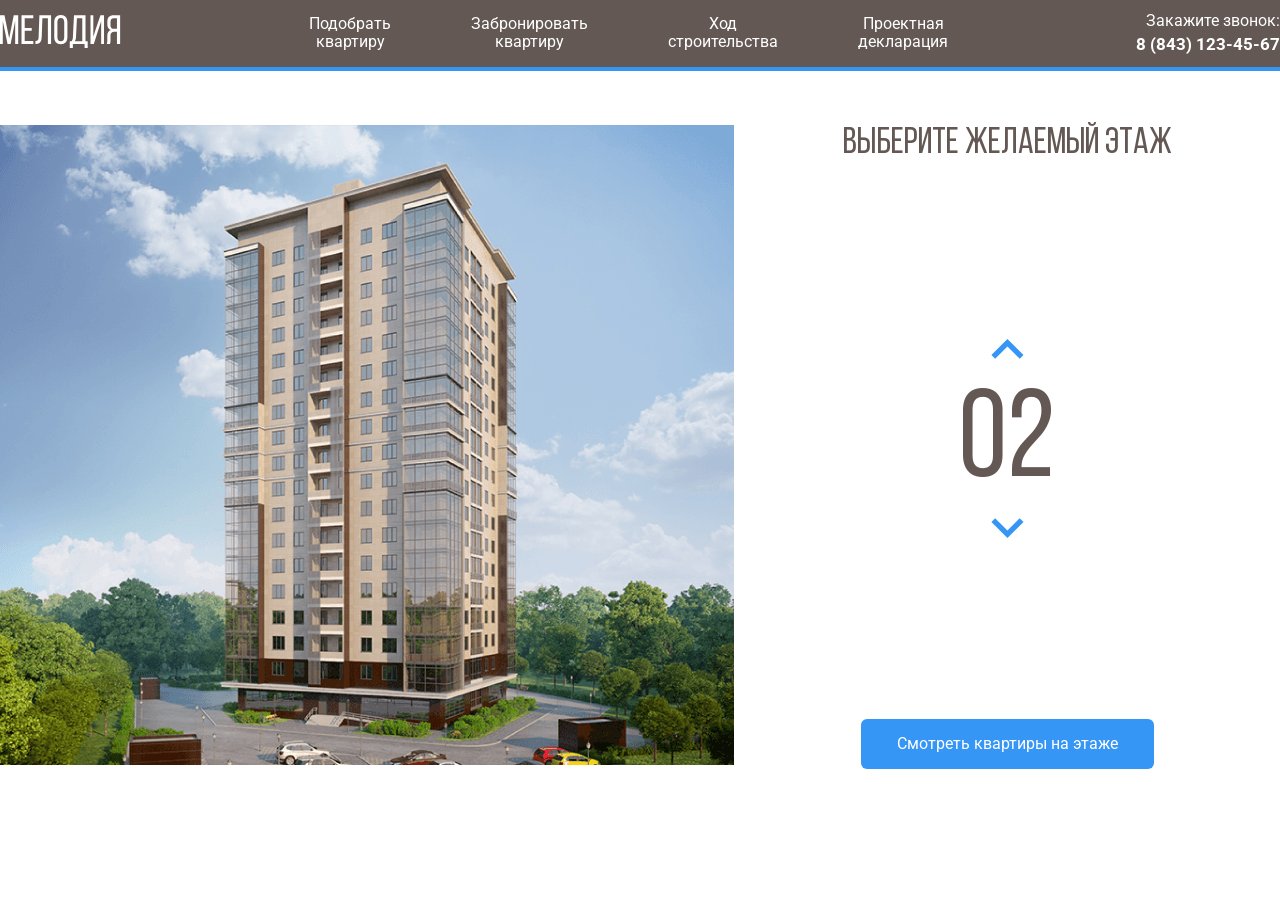
<file: index.html>
<!DOCTYPE html>
<html lang="ru">
<head>
  <meta charset="UTF-8">
  <meta http-equiv="X-UA-Compatible" content="IE=edge">
  <meta name="viewport" content="width=device-width, initial-scale=1.0">
  <title>ЖК Мелодия</title>
  <link rel="preconnect" href="https://fonts.googleapis.com">
  <link rel="preconnect" href="https://fonts.gstatic.com" crossorigin>
  <link href="https://fonts.googleapis.com/css2?family=Roboto:wght@400;700&display=swap" rel="stylesheet">
  <link rel="stylesheet" href="css/normalize.css">
  <link rel="stylesheet" href="css/style.css">
</head>
<body>
  <header class="header">
    <div class="navbar">
      <a href="./index.html" class="logo-link">
        <img src="img/logo.svg" alt="Logo: ЖК Мелодия">
      </a>
      <nav class="navbar-nav">
        <ul class="navbar-menu">
          <li class="navbar-item">
            <a href="#" class="navbar-link">Подобрать <br /> квартиру</a>
          </li>
          <li class="navbar-item">
            <a href="#" class="navbar-link">Забронировать <br /> квартиру</a>
          </li>
          <li class="navbar-item">
            <a href="#" class="navbar-link">Ход <br /> строительства</a>
          </li>
          <li class="navbar-item">
            <a href="#" class="navbar-link">Проектная <br /> декларация</a>
          </li>
        </ul>
      </nav>
      <div class="navbar-contacts">
        <span class="navbar-text">Закажите звонок:</span>
        <a class="navbar-phone" href="tel:+78431234567">8 (843) 123-45-67</a>
      </div>
      <!-- /.navbar-contacts -->
    </div>
    <!-- /.navbar -->
  </header>

  <main class="main">
    <div class="main-image">
      <svg
        class="home-image"
        width="734" 
        height="640" 
        viewBox="0 0 734 640" fill="none" xmlns="http://www.w3.org/2000/svg"
        xmlns:xlink="http://www.w3.org/1999/xlink">
        <rect width="734" height="640" fill="url(#pattern0)" />
        <defs>
          <pattern id="pattern0" patternContentUnits="objectBoundingBox" width="1" height="1">
            <use xlink:href="#image0_1_86" transform="translate(-0.00408719) scale(0.0013624 0.0015625)" />
          </pattern>
          <image id="image0_1_86" width="740" height="640" xlink:href="img/home.png" />
        </defs>
        <path d="M222 531.874L442.8 539.959L512 526.113V548.045L443.5 567.954L222 556.837V531.874Z" fill="#3595F6"
          fill-opacity="0.75" />
        <path d="M223 530.863V505.597L443.3 508.932L513 505.597V525.81L443.7 538.949L223 530.863Z" fill="#3595F6"
          fill-opacity="0.75" />
        <path d="M223 504.587V479.32H444H513V502.565L445 509.64L223 504.587Z" fill="#3595F6" fill-opacity="0.75" />
        <path d="M223 480.331V455.065L444.3 451.325L512 458.097V480.331H444" fill="#3595F6" fill-opacity="0.75" />
        <path d="M223 454.054V427.777L444.5 424.442L513 435.559V457.086L444 450.315L223 454.054Z" fill="#3595F6"
          fill-opacity="0.75" />
        <path d="M222 426.767V402.814L443 390.383L514 413.628V435.155L443 422.724L222 426.767Z" fill="#3595F6"
          fill-opacity="0.75" />
        <path d="M222 404.532V379.266L444.2 362.793L514 391.697V412.617L443.7 390.686L222 404.532Z" fill="#3595F6"
          fill-opacity="0.75" />
        <path d="M222 379.266V354L444.5 333.484L514 370.473V391.394L442 362.388L222 379.266Z" fill="#3595F6"
          fill-opacity="0.75" />
        <path d="M222 352.989V328.734L445 303.771L514 348.239V370.17L444.7 331.766L222 352.989Z" fill="#3595F6"
          fill-opacity="0.75" />
        <path d="M222 327.723V303.467L444.5 274.462L514 326.005V346.925L443.7 304.175L222 327.723Z" fill="#3595F6"
          fill-opacity="0.75" />
        <path d="M221 303.467V279.212L443.3 245.86L514 305.792V325.702L444 274.462L221 303.467Z" fill="#3595F6"
          fill-opacity="0.75" />
        <path d="M222 278.201V253.946L443.2 218.573L513 283.254V304.478L444.3 245.557L222 278.201Z" fill="#3595F6"
          fill-opacity="0.75" />
        <path d="M222 253.946V228.679L444.3 190.275L513 261.323V282.244L444 217.562L222 253.946Z" fill="#3595F6"
          fill-opacity="0.75" />
        <path d="M222 227.669V202.402L442.8 158.237L513 238.078V261.02L444 186.94L222 227.669Z" fill="#3595F6"
          fill-opacity="0.75" />
        <path d="M223 203.413V178.147L443 129.636L513 215.541V238.786L442.3 158.641L223 203.413Z" fill="#3595F6"
          fill-opacity="0.75" />
        <path d="M222 178.147V152.881L441.8 100.327L513 193.61V216.552L443.3 129.333L222 178.147Z" fill="#3595F6"
          fill-opacity="0.75" />
        <path d="M222 152.881V126.604L444 69.3L513 172.083V193.307L443.7 100.63L222 152.881Z" fill="#3595F6"
          fill-opacity="0.75" />
      </svg>
    </div>
    <!-- /.main-image-->
    <div class="main-info">
      <h2 class="main-title">Выберите желаемый этаж</h2>
      <div class="counter-group">
        <button class="counter-button counter-up">
          <img src="img/arrow.svg" alt="arrow-up" class="counter-arrow counter-arrow-up">
        </button>
        <span class="counter">02</span>
        <button class="counter-button counter-down">
          <img src="img/arrow.svg" alt="arrow-up" class="counter-arrow counter-arrow-down">
        </button>
      </div>
      <!-- ./counter-group -->
      <button class="button button-primary">Смотреть квартиры на этаже</button>
    </div>
    <!-- /.main-info -->
  </main>
</body>
</html>
</file>
<file: css/style.css>
@font-face {
    font-family: 'Bebas Neue';
    src: url('../fonts/BebasNeueRegular.woff2') format('woff2'),
        url('../fonts/BebasNeueRegular.woff') format('woff');
    font-weight: normal;
    font-style: normal;
    font-display: swap;
}
* {
  box-sizing: border-box;
}
body {
  font-family: "Roboto", sans-serif;
}
.header {
  background-color: #635854;
  padding-top: 12px;
  padding-bottom: 12px;
  border-bottom: 4px solid #3596F5;
}
.navbar {
  width: 1280px;
  margin: auto;
  display: flex; /* сделали блок гибким */
  justify-content: space-between; /* расставили элементы по краям */
  align-items: center;
}
.navbar-menu {
  margin: 0;
  padding: 0;
  list-style: none;
  display: flex;
  text-align: center;
}
.navbar-item {
  margin-left: 40px;
  margin-right: 40px;
}
.navbar-link {
  text-decoration: none;
  color: #fff;
}
.navbar-contacts {
  text-align: right;
}
.navbar-text {
  display: block;
  color: #fff;
  margin-bottom: 4px;
}
.navbar-phone {
  font-weight: 700;
  font-size: 17px;
  line-height: 20px;
  text-decoration: none;
  color: #fff;
}
.main {
  display: flex;
  max-width: 1280px;
  margin: auto;
  padding-top: 54px;
}
.main-info {
  flex-grow: 1;
  text-align: center;
  display: flex;
  flex-direction: column;
  align-items: center;
  justify-content: space-between;
}
.home-image path{
  opacity: 0;
}
.home-image path:hover{
  opacity: 1;
  cursor: pointer;
}
.counter-group {
  display: flex;
  flex-direction: column;
  align-items: center;
}
.counter-button {
  cursor: pointer;
  background-color: #fff;
  bordeR: none;
  bottom: none;
}
.counter-arrow-down {
  transform: rotateX(180deg);
}
.main-title {
  margin: 0;
  font-family: "Bebas Neue", sans-serif;
  font-weight: normal;
  font-size: 37px;
  line-height: 37px;
  color: #635854;
}
.counter {
  font-family: "Bebas Neue", sans-serif;
  color: #635854;
  font-size: 124px;
  margin-top: 10px;
}
.button-primary {
  background: #3596F5;
  border-radius: 6px;
  color: #fff;
  border: none;
  padding: 16px 36px;
  cursor: pointer;
}
</file>
